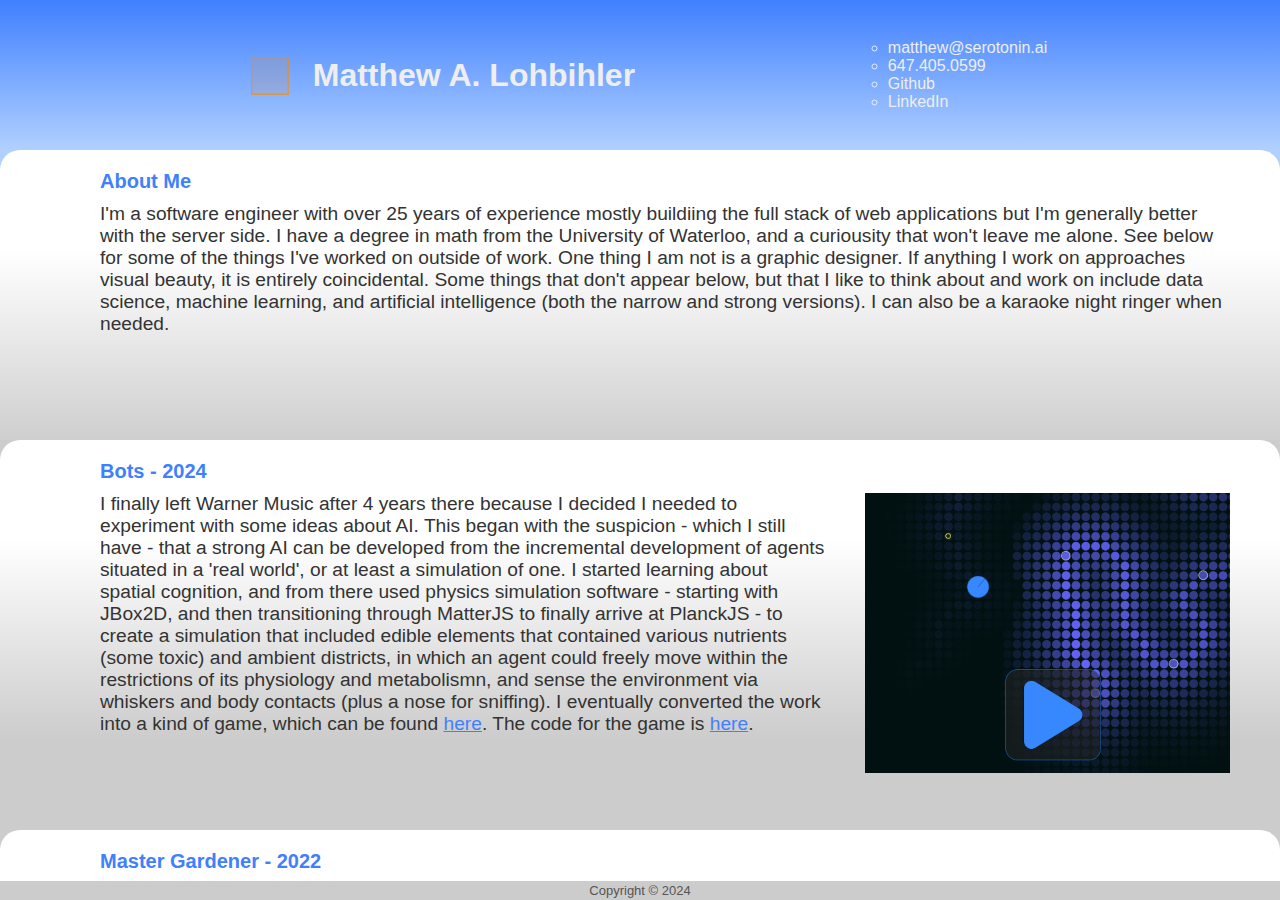
<file: index.html>
<!DOCTYPE html>
<html lang="en">
  <head>
    <meta charset="UTF-8" />
    <meta name="viewport" content="width=device-width, initial-scale=1.0" />
    <meta name="author" content="Matthew A. Lohbihler" />
    <title>Matthew A. Lohbihler</title>
    <link rel="stylesheet" type="text/css" href="/assets/style-TeBLoXno.css" media="screen" />
    <link rel="shortcut icon" type="image/gif" href="/assets/logo_transparent-r76S2cOG.png" />
    <link rel="stylesheet" href="https://fonts.cdnfonts.com/css/century-gothic" />
    <script type="module" crossorigin src="/assets/index-CDHmg1ZJ.js"></script>
  </head>
  <body>
    <div id="container">
      <div id="header">
        <div id="name">
          <h1>Matthew A. Lohbihler</h1>
          <div class="cube-container">
            <div class="cube">
              <div>
                <i class="front"></i>
                <i class="back"></i>
                <i class="right"></i>
                <i class="left"></i>
                <i class="top"></i>
                <i class="bottom"></i>
              </div>
            </div>
          </div>
        </div>
        <div>
          <ul>
            <li><a href="mailto:matthew@serotonin.ai">matthew@serotonin.ai</a></li>
            <li><a href="#">647.405.0599</a></li>
            <li><a href="https://github.com/mlohbihler">Github</a></li>
            <li><a href="https://www.linkedin.com/in/matthew-lohbihler">LinkedIn</a></li>
          </ul>
        </div>
      </div>
      <div id="background-cover-container">
        <div id="background-cover"></div>
      </div>
      <div id="projects">
        <section>
          <a id="aboutMe"></a>
          <h3>About Me</h3>
          <p>
            I'm a software engineer with over 25 years of experience mostly buildiing the full stack of web applications
            but I'm generally better with the server side. I have a degree in math from the University of Waterloo, and
            a curiousity that won't leave me alone. See below for some of the things I've worked on outside of work. One
            thing I am not is a graphic designer. If anything I work on approaches visual beauty, it is entirely
            coincidental. Some things that don't appear below, but that I like to think about and work on include data
            science, machine learning, and artificial intelligence (both the narrow and strong versions). I can also be
            a karaoke night ringer when needed.
          </p>
        </section>

        <section id="bots" style="min-height: 350px">
          <a id="bots"></a>
          <h3>Bots - 2024</h3>
          <p>
            <img src="/assets/bots-B_NWDKYE.png" class="right" />
            I finally left Warner Music after 4 years there because I decided I needed to experiment with some ideas
            about AI. This began with the suspicion - which I still have - that a strong AI can be developed from the
            incremental development of agents situated in a 'real world', or at least a simulation of one. I started
            learning about spatial cognition, and from there used physics simulation software - starting with JBox2D,
            and then transitioning through MatterJS to finally arrive at PlanckJS - to create a simulation that included
            edible elements that contained various nutrients (some toxic) and ambient districts, in which an agent could
            freely move within the restrictions of its physiology and metabolismn, and sense the environment via
            whiskers and body contacts (plus a nose for sniffing). I eventually converted the work into a kind of game,
            which can be found <a href="bots/index.html">here</a>. The code for the game is
            <a href="https://github.com/mlohbihler/bothub">here</a>.
          </p>
        </section>

        <section id="mgoi" style="min-height: 300px">
          <a id="mgoi"></a>
          <h3>Master Gardener - 2022</h3>
          <p>
            <img src="/assets/mgoi-rN0T31BZ.png" class="right" />
            My parents were avid gardeners, and although I've always had a strong appreciation for plants and the
            ourdoors, I didn't think much about gardening until about three seconds after getting a gardening space of
            my own. So, after two years in training and three horticulture courses at U of Guelph I was accepted as a
            full member of the Lake Simcoe South chapter of the Master Gardeners of Ontario. It feels weird to use that
            title on myself because other members in the group know so much more than me.
          </p>
        </section>

        <section id="maxRising" style="min-height: 380px">
          <a id="maxrising"></a>
          <h3>Max Rising - 2021</h3>
          <p>
            <img src="/assets/max-rising-rio0sLdg.png" class="left" />
            So, I wrote a
            <a
              href="https://www.amazon.com/Max-Rising-Matthew-Lohbihler/dp/B099C4J253/ref=sr_1_1?crid=3JCQEUQD59IPG&dib=eyJ2IjoiMSJ9.[base64].LKBJNOBq-g0d4qSgDuYU3XUffUfCNVK3FCoWLRLee7U&dib_tag=se&keywords=max+rising&qid=1731598682&sprefix=max+risin%2Caps%2C176&sr=8-1"
              >novel</a
            >. I am not a novelist. My novel didn't win any awards. It was written on the occasional evening and weekend
            over the course of about 6 years and was self-published. The handful of generous souls that read it and told
            me so were kind in their opinions. If I may say myself, I think narrative parts are entirely readable, and
            maybe even fun. The 'essay' parts of it are kind of dense, and could probably use additional exposition, but
            then, as mentioned, I'm not a novelist. Ultimately I was able to write down a lot of things that wouldn't
            otherwise get out of my head, and now with my mind largely excavated, I am unlikely to ever do that again.
          </p>
        </section>

        <section id="arbitrage">
          <a id="arbitrage"></a>
          <h3>Crypto Arbitrage - 2018</h3>
          <p>
            <img src="/assets/arb-CamkGa5b.png" class="right" />
            I literally woke up in the middle of the night with this realization; crypto exchanges are arbitrage
            opportunities. And not between exchanges, but within a single exchange. Any exchange where loops can be
            created through 3 or more markets would work. And with the thousands of exchanges there are in the world,
            there might actually be some money to be made. Well, that turned out to be true, and even better, pretty
            much every exchange there is offers an API where this can be automated. Which I did. And it worked. I had 7
            EC2 instances running it, costing a small fraction of the profits. After about 3 months though, it appears
            that the exchange I was using started doing this themselves, and since you can&apos;t compete with the
            exchange itself, the profits disappeared.
          </p>
        </section>

        <section>
          <a id="mannabase"></a>
          <h3>Mannabase - 2017</h3>
          <p>
            <img src="/assets/mannabase-COoC-ev8.png" class="right" />
            I joined the Mannabase (nee Grantcoin) project because I loved both the idea of cryptocurrency, and
            universal basic income. The project is now defunct, but we had built a full web site backed by multiple
            wallet servers.
          </p>
        </section>

        <section>
          <a id="hackerrank"></a>
          <h3>HackerRank - 2016</h3>
          <p>
            <img src="/assets/hackerrank-0goimeqa.png" class="left" />
            I became a little obsessed with this site for a while, being in a space between contracts. Check out my
            algorithms ranking. I&apos;m also ranked #1 in the Java category ... along with 798 (ATOW) other people.
          </p>
        </section>

        <section>
          <a id="manfred"></a>
          <h3>Manfred - 2016</h3>
          <p style="max-width: 700px; min-height: 220px">
            <img src="/assets/manfred-hero-CNBe18iU.jpg" class="right" />
            Becoming more interested in electronics, I built a flight data recorder for a remote controlled airplane.
            Code for this project can be found <a href="https://github.com/mlohbihler/manfred">here</a>.
          </p>
          <h4>Flight data recorder</h4>
          <div style="min-height: 440px; margin-bottom: 20px">
            <p>
              <img src="/assets/manfred-guts-Bpxwm4Lv.jpg" class="right" />
              I&apos;ve always had a fascination for remote controlled stuff, especially airplanes. And so, when I
              finally had an excuse to buy one it was a bit of a dream come true. This project was intended to be a
              flight data recorder - like a black box on regular airplane, but smaller. When I was finally done, the
              image to the right is what it looked like. All of this plugged into a Raspberry Pi that was also placed
              into the payload area. Everything ran off of the airplane battery. Sensor input included:
            </p>
            <ul>
              <li>Servos for rudder, elevator, ailerons, and throttle</li>
              <li>GPS receiver</li>
              <li>Accelerometer/gyroscope</li>
              <li>Ultrasound distance sensor (useful during takeoff and landing, pictured below)</li>
            </ul>
            <p>
              The Arduino Nano was needed for its analog and digital inputs. It communicated with the accelerometer via
              I2C, and with the RaspPi via RS232. The GPS was connected directly to the RaspPi, also with RS232. Data
              was written to a TinyTSDB database on the RaspPi. Operating state was signalled through the LEDs using
              colour and blinking patterns.
            </p>
          </div>
          <div style="min-height: 440px; margin-bottom: 20px">
            <h4>Belly mounted distance detector</h4>
            <p style="min-height: 440px">
              <img src="/assets/manfred-ultra-CPgbCJyD.jpg" class="left" />
              This is the ultrasound distance sensor, mounted to the bottom of the plane.
            </p>
          </div>
        </section>

        <section>
          <a id="sudoku-a"></a>
          <h3>Sudoku solver - 2005</h3>
          <p>
            <img src="/assets/sudoku-C_4KTD6m.jpg" class="right" />
            I jumped on the Sudoku bandwagon around the time that they came out. It&apos;s a great puzzle, and an even
            greater way to waste time. Eventually, like most other things, I decided it would be much more convenient
            for a computer to solve them for me, so I created a solver. This project was originally written in Java, but
            lacked a UI and so was ported to React for showcasing here. The original in addition to 9x9 models also
            allowed for 4x4, 16x16, and 25x25 models. Code for this project can be found
            <a href="https://github.com/mlohbihler/various/tree/master/Sudoku">here</a>.
          </p>
          <br />
          <p>
            The default puzzle that is shown was rated &quot;diabolical&quot;, and it&apos;s pretty tough to solve by
            hand. The solver does it easily though. The same can happily be said for the so-called world&apos;s hardest
            sudoku. I had to make some small changes to the code to handle it &mdash; it was designed after I wrote this
            code I think &mdash; but it gets solved just fine.
          </p>
          <br />
          <p>The puzzle is editable, so go ahead and enter the one from today&apos;s paper.</p>

          <div id="sudoku"></div>
          <div id="sudoku-buttons"></div>
          <div id="sudoku-message-container"></div>
        </section>

        <section>
          <a id="rocks"></a>
          <h3>Climbing Wall - 2015</h3>
          <p style="min-height: 220px">
            <img src="/assets/rocks-hero-CDFbaX7m.jpg" class="right" />
            Not a tech project, but it was fun anyway. I was allocated a bit of space in the basement by my wife to
            build a rock climbing wall. It includes a 15&deg; incline wall, a flat wall, ceiling holds, a campus wall,
            and LED lighting around the top. (It&apos;s in a basement after all.) There are also some cleverly placed
            holds on the side of the incline. The kids love to swing from the campus holds.
          </p>
          <p style="text-align: center"><img src="/assets/rocks-wide-B89lYgmW.jpg" /></p>
          <p style="text-align: center"><img src="/assets/rocks-tall-CLc8dSmo.jpg" /></p>
        </section>
      </div>
      <div id="footer">Copyright &copy; 2024</div>
    </div>
  </body>
</html>
</file>
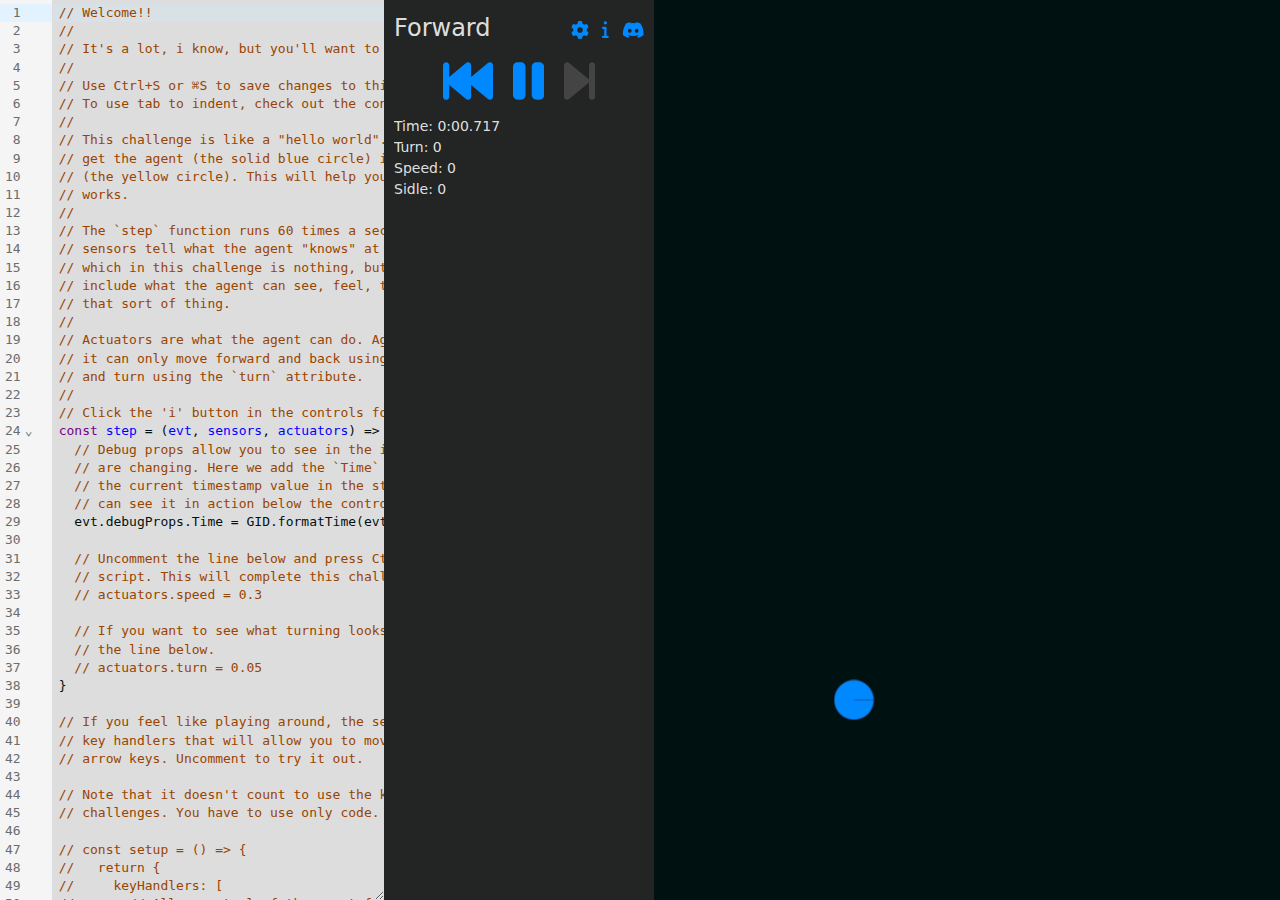
<file: bots/index.html>
<!DOCTYPE html>
<html lang="en">
  <head>
    <meta charset="UTF-8" />
    <meta name="viewport" content="width=device-width, initial-scale=1.0" />
    <title>Game of Intelligent Design</title>
    <link rel="stylesheet" type="text/css" href="./assets/style-Dqq1LChB.css" media="screen" />
    <link rel="shortcut icon" type="image/gif" href="./assets/logo_transparent-r76S2cOG.png" />
    <link rel="stylesheet" href="https://fonts.cdnfonts.com/css/century-gothic" />
    <script type="module" crossorigin src="./assets/index-BhHAcO1n.js"></script>
  </head>
  <body>
    <div id="app">
      <div id="codeEditor"></div>
      <div id="controls">
        <div id="challengeHelp">
          <div id="challengeName"></div>
          <div id="help"></div>
        </div>
        <div id="buttons"></div>
        <div id="mousePositionsContainer">
          <div id="mouseIcon"></div>
          <div id="mousePositions">
            <span>Canvas: <span id="canvasMousePosition"></span></span>
            <span>World: <span id="worldMousePosition"></span></span>
          </div>
        </div>
        <div id="debugProps"></div>
      </div>
      <div id="canvasContainer" tabindex="0">
        <div id="canvasStartButton"></div>
        <div id="canvasVeil">
          <div id="canvasVeilContent">
            <div>Completed!</div>
            <div class="challengeNav">
              <div id="retryChallenge"><span id="retryChallengeIcon"></span> Retry</div>
              <div id="nextChallenge">Next <span id="nextChallengeIcon"></span></div>
            </div>
          </div>
        </div>
        <canvas id="canvas" width="1" height="1"></canvas>
      </div>
    </div>
    <div id="codeError">
      <div id="codeErrorClose"></div>
      <div id="codeErrorContent"></div>
    </div>
    <div id="infoModalVeil" class="modalVeil">
      <div id="infoModal" class="modal">
        <div class="modalScroller">
          <div id="infoModalClose"></div>
          <div id="infoModalContent"></div>
          <div id="infoLogo"><img src="[data-uri]" /></div>
        </div>
      </div>
    </div>
    <div id="configModalVeil" class="modalVeil">
      <div id="configModal" class="modal">
        <div class="modalScroller">
          <div id="configModalClose"></div>
          <div id="configModalContent">
            <h1>Config</h1>
            <div class="configInput">
              <label for="challengeSelect">Challenge:</label>
              <select id="challengeSelect"></select>
            </div>
            <div class="configInput">
              <input id="mousePositionCheckbox" type="checkbox" />
              <label for="mousePositionCheckbox">Show mouse position</label>
            </div>
            <div class="configInput">
              <input id="indentOnTabCheckbox" type="checkbox" />
              <label for="indentOnTabCheckbox">Indent on tab</label>
            </div>
          </div>
        </div>
      </div>
    </div>
  </body>
</html>
</file>
<file: assets/style-TeBLoXno.css>
:root {
  --cube-scale: 3;
  --cube-bkgd: #f801;
  --cube-edge: #f808;

  font-family: 'century gothic', Helvetica, Arial, sans-serif;

  ::-webkit-scrollbar {
    width: 0px;
    background: transparent;
  }
}

* {
  margin: 0;
}

body {
  background-color: #ccc;
  height: 100%;
}

@media (max-width: 480px) {
  #header {
    flex-direction: column;
  }
}

#container {
  display: grid;
  grid-template-rows: auto 1fr auto;
  height: 100vh;

  #header {
    background: linear-gradient(#4080ff, #b0d0ff);
    color: #eee;
    display: flex;
    align-items: center;
    justify-content: space-evenly;
    width: 100%;
    min-height: 150px;

    #name {
      position: relative; /* To position the cube */
      h1 {
        padding-left: 100px;
      }
    }

    li {
      list-style-type: circle;
      padding-right: 20px;

      a {
        color: inherit;
        text-decoration: none;

        :visited {
          color: inherit;
        }
      }
    }
  }

  #background-cover-container {
    position: relative;

    #background-cover {
      position: absolute;
      width: 100%;
      height: 20px;
      background-color: #b0d0ff;
    }
  }

  #projects {
    overflow-x: scroll;
    scrollbar-width: none;
    z-index: 1;

    section {
      background-image: linear-gradient(#fff 100px, #ccc 300px);
      /* position: sticky; */
      top: 0px;
      min-height: 250px;
      padding: 20px 50px 20px 100px;
      border-radius: 20px 20px 0 0;

      h3 {
        font-size: 20px;
        color: #4080ff;
        padding-bottom: 10px;
      }

      p,
      li {
        color: #333;
        /* font-family: Verdana, Geneva, Tahoma, sans-serif; */
        font-size: larger;
      }

      img {
        &.right {
          padding-left: 40px;
          float: right;
        }

        &.left {
          padding-right: 40px;
          float: left;
        }
      }

      a {
        color: #4080ff;

        :visited {
          color: inherit;
        }
      }
    }
  }

  #footer {
    text-align: center;
    font-size: 13px;
    padding: 2px;
    color: #555;
  }
}

/**
 * Spinny Cube thing
*/

/* #index {
  text-align: center;
  font-family: Calibri;
  position: absolute;
  left: 50%;
  top: 25%;
  transform: translateX(-50%) translateY(-50%);
} */

.cube-container {
  position: absolute;
  top: 0;
  left: 20px;
  /* right: 0; */
  bottom: 0;
  margin: auto;

  width: calc(var(--cube-scale) * 24px);
  height: calc(var(--cube-scale) * 24px);

  .cube {
    perspective: calc(var(--cube-scale) * 1000px);
    width: calc(var(--cube-scale) * 12px);
    height: calc(var(--cube-scale) * 12px);
    position: relative;
    display: inline-block;
    text-align: initial;
    top: calc(var(--cube-scale) * 6px);
    left: calc(var(--cube-scale) * 6px);

    div {
      width: 100%;
      height: 100%;
      position: absolute;
      transform-style: preserve-3d;
      transform: translateZ(-24px);
      display: inline-block;
      animation: spincube 3s linear infinite;
    }

    i {
      position: absolute;
      height: calc(var(--cube-scale) * 12px);
      width: calc(var(--cube-scale) * 12px);
      background: var(--cube-bkgd);
      border: 1px solid var(--cube-edge);
    }

    .front {
      transform: rotateY(0deg) translateZ(calc(var(--cube-scale) * 6px));
    }
    .back {
      transform: rotateX(180deg) translateZ(calc(var(--cube-scale) * 6px));
    }
    .right {
      transform: rotateY(90deg) translateZ(calc(var(--cube-scale) * 6px));
    }
    .left {
      transform: rotateY(-90deg) translateZ(calc(var(--cube-scale) * 6px));
    }
    .top {
      transform: rotateX(90deg) translateZ(calc(var(--cube-scale) * 6px));
    }
    .bottom {
      transform: rotateX(-90deg) translateZ(calc(var(--cube-scale) * 6px));
    }
  }
}
@-moz-keyframes spincube {
  0% {
    transform: translatez(calc(var(--cube-scale) * -24px)) rotateX(30deg) rotateY(0deg) rotateZ(0);
  }
  100% {
    transform: translatez(calc(var(--cube-scale) * -24px)) rotateX(30deg) rotateY(360deg) rotateZ(90deg);
  }
}
@-webkit-keyframes spincube {
  0% {
    transform: translatez(calc(var(--cube-scale) * -24px)) rotateX(30deg) rotateY(0deg) rotateZ(0);
  }
  100% {
    transform: translatez(calc(var(--cube-scale) * -24px)) rotateX(30deg) rotateY(360deg) rotateZ(90deg);
  }
}
@-o-keyframes spincube {
  0% {
    transform: translatez(calc(var(--cube-scale) * -24px)) rotateX(30deg) rotateY(0deg) rotateZ(0);
  }
  100% {
    transform: translatez(calc(var(--cube-scale) * -24px)) rotateX(30deg) rotateY(360deg) rotateZ(90deg);
  }
}
@keyframes spincube {
  0% {
    transform: translatez(calc(var(--cube-scale) * -24px)) rotateX(30deg) rotateY(0deg) rotateZ(0);
  }
  100% {
    transform: translatez(calc(var(--cube-scale) * -24px)) rotateX(30deg) rotateY(360deg) rotateZ(90deg);
  }
}
@keyframes scaleDownCenter {
  to {
    opacity: 0;
    transform: scale(0.7);
  }
}

/**
 * Sudoku
*/

#sudoku {
  margin-top: 20px;

  table {
    margin: 0 auto;
    border: 4px solid #666;
    border-collapse: collapse;
    background-color: #fff;
  }

  td {
    border: 2px solid #666;
    padding: 0;
  }

  table table {
    border: 2px solid #666;
    margin: 0;
  }

  td td {
    padding: 2px 4px;
  }

  input {
    width: 20px;
    height: 20px;
    text-align: center;
    border: none;
  }

  .btns {
    margin-top: 20px;
  }

  .alert {
    margin-top: 20px;
  }
}

#sudoku-buttons {
  margin-top: 20px;
  display: flex;
  align-items: center;
  justify-content: center;
  gap: 20px;

  button {
    border-radius: 5px;
    border: 1px solid;
    padding: 5px 10px;

    &:hover {
      background-color: #80b0ff;
    }
  }
}

#sudoku-message-container {
  margin: 40px;
  text-align: center;
}

#sudoku-message {
  width: auto;
  padding: 20px;
  border: 1px solid #80b0ff;
  color: #4080ff;
  font-weight: 600;
  border-radius: 10px;
}
</file>
<file: bots/assets/style-Dqq1LChB.css>
:root {
  font-family: 'century gothic', Inter, system-ui, Avenir, Helvetica, Arial, sans-serif;
  line-height: 1.5;
  font-weight: 400;

  color-scheme: light dark;
  color: rgba(255, 255, 255, 0.87);
  background-color: #242424;

  font-synthesis: none;
  text-rendering: optimizeLegibility;
  -webkit-font-smoothing: antialiased;
  -moz-osx-font-smoothing: grayscale;

  --button-blue: #08f;
  --button-blue-hover: #6bf;
}

body {
  margin: 0;
  display: flex;
  place-items: center;
  min-width: 320px;
  min-height: 100vh;
}

#app {
  width: 100%;
  height: 100vh;
  display: flex;
}

#codeEditor {
  width: 30vw;
  height: 100vh;
  color: #001111;
  background-color: #ddd;
  overflow: auto;
  resize: horizontal;

  > div {
    height: 100%;
  }
}

#controls {
  background-color: #232424;
  display: flex;
  flex-direction: column;
  font-size: 12px;
  gap: 10px;
  padding: 10px;
  width: 250px;
  overflow-y: auto;

  span {
    font-size: 14px;
    max-width: 250px;
    white-space: nowrap;
    overflow-x: hidden;
    text-overflow: ellipsis;
  }
}

#challengeHelp {
  display: flex;
  align-items: center;
  justify-content: space-between;
}
#challengeName {
  font-size: 24px;
}

#debugProps {
  display: flex;
  flex-direction: column;
  max-width: 250px;
  min-width: 250px;
}
#mousePositions {
  display: flex;
  flex-direction: column;
  max-width: 235px;
  min-width: 235px;
}
#mousePositionsContainer {
  display: flex;
  flex-direction: row;
}
#mouseIcon {
  padding: 12px 10px 0 0;

  svg {
    height: 20px;
    color: #ccc;
    cursor: inherit;
  }
}

#canvasContainer {
  background-color: #001111;
  flex-grow: 1;
  height: 100vh;
  overflow: hidden; /* keeps a scrollbar from appearing due to canvas resize */
  outline: none;
  position: relative;

  #canvasVeil {
    position: absolute;
    width: 100%;
    height: 100%;
    background-color: #000;
    opacity: 0;
    pointer-events: none;
    color: var(--button-blue);
    font-size: 90px;
    display: flex;
    align-items: center;
    justify-content: center;
    font-weight: 400;

    .challengeNav {
      display: flex;
      justify-content: space-between;
      font-size: 36px;

      div {
        border-bottom: 1px solid var(--button-blue);
        pointer-events: visibleFill;
        transition: 0.25s;

        &:hover {
          cursor: pointer;
          color: var(--button-blue-hover);
          transition: 0.25s;
          border-bottom-color: var(--button-blue-hover);
        }
      }
    }
    svg {
      height: 26px;
      color: inherit;
      transition: inherit;
    }
  }

  #canvasStartButton {
    position: absolute;
    top: 0;
    left: 0;
    width: 100%;
    height: 100%;
    display: flex;
    justify-content: center;
    align-items: center;
    pointer-events: none;

    svg {
      height: 128px;
      background-color: #23242488;
      border: 1px solid #08f8;
      padding: 10px 30px;
      border-radius: 20px;
      pointer-events: visibleFill;

      &:hover {
        border: 1px solid var(--button-blue-hover);
      }
    }
  }
}
#codeError {
  position: absolute;
  left: 20px;
  bottom: 30px;
  background-color: #fff4;
  padding: 10px;
  border: 1px solid red;
  border-radius: 5px;
  min-width: 300px;
  color: #333d;
  opacity: 0;
  transition: 0.4s;

  &:hover {
    color: #333;
    background-color: #fff;
    transition: 0.25s;
  }
}
#codeErrorContent {
  font-family: monospace;
  white-space: pre;
}

.fa {
  height: 50px;
  color: var(--button-blue);
  transition: 0.25s;

  &:hover {
    color: var(--button-blue-hover);
    transition: 0.25s;
    cursor: pointer;
  }

  &.disabled {
    color: #444;
    transition: 0.25s;
    cursor: auto;
  }

  &.play {
    height: 43.5px;
    position: relative;
    top: 3px;
  }
  &.info {
    padding: 0 3px;
    position: relative;
    top: -1px;
  }
  &.grip-vertical {
    cursor: ew-resize;
  }

  &.close {
    position: absolute;
    right: -13px;
    top: -13px;
    cursor: pointer;
    transition: 0.7s;
    height: 25px;

    .fa-primary {
      color: #fff;
    }

    &:hover .fa-secondary {
      transition: 0.25s;
      color: var(--button-blue-hover);
    }
  }
}

#buttons,
#help {
  display: flex;
  justify-content: center;
  gap: 20px;
}
#help {
  justify-content: left;
  padding-top: 3px;
  gap: 10px;

  .fa {
    height: 18px;
  }
}

.modalVeil {
  /* Box model allows the padding to be considered as part of the 100% and 100vh */
  box-sizing: border-box;
  -moz-box-sizing: border-box;
  -webkit-box-sizing: border-box;

  position: absolute;
  top: 0;
  left: 0;
  width: 100%;
  height: 100vh;
  background-color: #8888;
  padding: 60px;
  opacity: 0;
}
.modal {
  /* Box model allows the padding to be considered as part of the 100% and 100vh */
  box-sizing: border-box;
  -moz-box-sizing: border-box;
  -webkit-box-sizing: border-box;

  position: relative;
  padding: 20px 0;
  background-color: #eee;
  border-radius: 10px;
  height: 100%;
}
.modalScroller {
  padding: 0 20px;
  height: 100%;
  overflow-y: auto;
  scrollbar-color: #333 #eee;
}
#infoModalContent {
  color: #333;
  font-family: Helvetica;

  dt {
    font-weight: 600;
  }
  code {
    background-color: #ccc;
    padding: 2px 5px;
    border-radius: 5px;

    &.snippet {
      display: block;
      background-color: #333;
      color: #eee;
      padding: 10px;
      width: fit-content;
      border-radius: 5px;
    }
  }
  table {
    border-collapse: collapse;
    background-color: #ddd;
    border-radius: 5px;
    margin: 5px 10px;
  }
  thead {
    font-weight: 600;
  }
  td {
    border: 1px solid #333;
    padding: 2px 5px;
    vertical-align: top;
  }
  p.highlight {
    border: 1px solid #333;
    background-color: #ff8;
    padding: 10px 20px;
    width: fit-content;
  }
}
#infoLogo {
  text-align: center;
}

#configModal {
  width: fit-content;
  background-color: #333;
  height: auto;

  h1 {
    margin: 0 0 10px;
    font-size: 24px;
  }
}

footer {
  font-size: smaller;
  font-style: italic;
}

.configInput {
  padding-bottom: 10px;
}

select {
  padding: 5px 10px 5px 3px;
}
</file>
